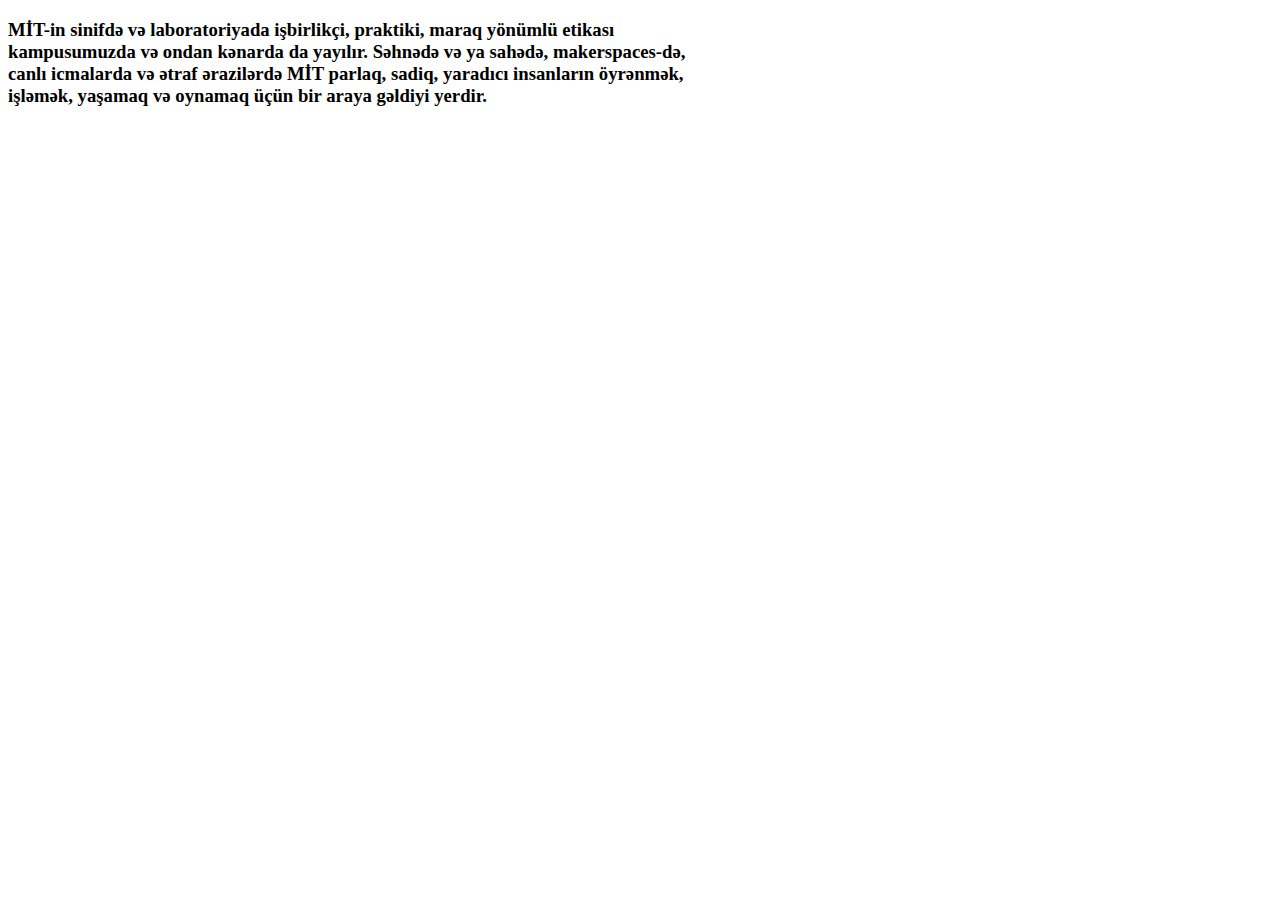
<file: Campus Life.html>
<!DOCTYPE html>
<html lang="en">
<head>
    <meta charset="UTF-8">
    <meta http-equiv="X-UA-Compatible" content="IE=edge">
    <meta name="viewport" content="width=h3, initial-scale=1.0">
    <title>Document</title>
</head>
<body>
    <h3>MİT-in sinifdə və laboratoriyada işbirlikçi, praktiki, maraq yönümlü etikası <br>
         kampusumuzda və ondan kənarda da yayılır. Səhnədə və ya sahədə, makerspaces-də, <br>
          canlı icmalarda və ətraf ərazilərdə MİT parlaq, sadiq, yaradıcı insanların öyrənmək, <br>
           işləmək, yaşamaq və oynamaq üçün bir araya gəldiyi yerdir.</h3>
</body>
</html>
</file>
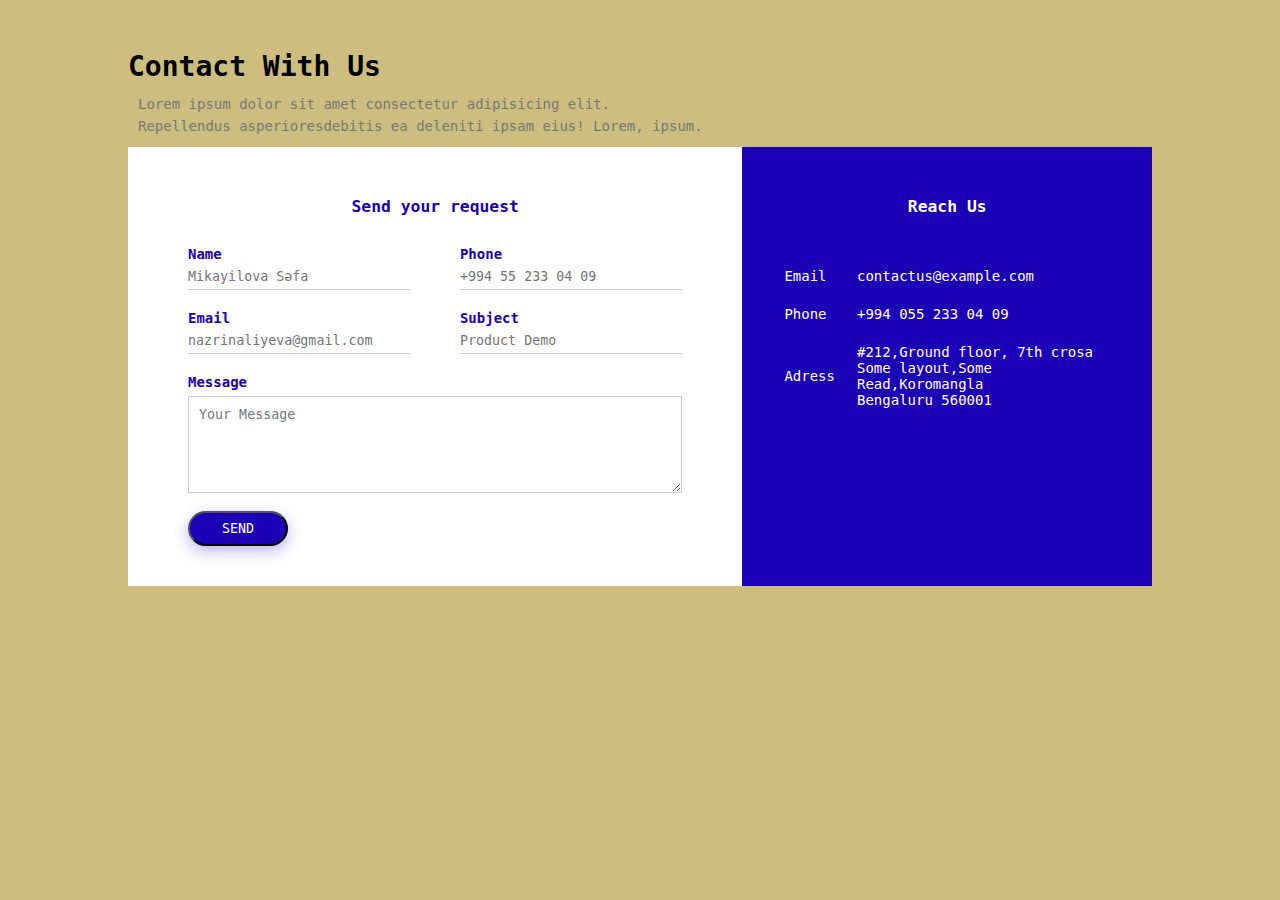
<file: Contact.html>
<!DOCTYPE html>
<html lang="en">

<head>
    <meta charset="UTF-8">
    <meta http-equiv="X-UA-Compatible" content="IE=edge">
    <meta name="viewport" content="width=device-width, initial-scale=1.0">
    <title>Contact With Us</title>
    <link rel="stylesheet" href="style.css">
    <link rel="preconnect" href="https://fonts.googleapis.com">
    <link rel="preconnect" href="https://fonts.gstatic.com" crossorigin>
    <link href="https://fonts.googleapis.com/css2?family=Cairo+Play:wght@400;600;800&display=swap" rel="stylesheet">
    <style>
        body {
            background: rgb(205, 190, 127);
            font-size: 14px;
            font-family: 'Cairo Play', cursive;
        }

        .container {
            width: 80%;
            margin: 50px auto;
        }

        .contact-box {
            background: #fff;
            display: flex;
        }

        .contact-left {
            flex-basis: 60%;
            padding: 40px 60px;
        }

        .contact-right {
            flex-basis: 40%;
            padding: 40px;
            background: #1c00b5;
            color: #fff;
        }

        h1 {
            margin-top: 10px;
        }

        .input-row {
            display: flex;
            justify-content: space-between;
            margin-bottom: 20px;
        }

        .input-row .input-group {
            flex-basis: 45%;
        }

        input {
            width: 100%;
            border: none;
            border-bottom: 1px solid #ccc;
            outline: none;
            padding-bottom: 5px;
        }

        textarea {
            width: 100%;
            border: 1px solid #ccc;
            outline: none;
            padding: 10px;
            box-sizing: border-box;
        }

        label {
            margin-bottom: 6px;
            display: block;
            color: #1c00b5;
            font-weight: 600;
        }

        button {
            background: #1c00b5;
            color: #fff;
            padding: 5px 7px;
            border-radius: 18px;
            width: 100px;
            height: 35px;
            margin-top: 15px;
            outline: none;
            box-shadow: 0px 5px 15px 0px rgba(28, 0, 181, 0.3);
        }

        .contact-left h3 {
            color: #1c00b5;
            font-weight: 600;
            margin-bottom: 30px;
        }

        .contact-right h3 {
            margin-bottom: 30px;
            font-weight: 600;

        }

        tr td:first-child {
            padding-right: 20px;
        }

        tr td {
            padding-top: 20px;
        }
    </style>

</head>

<body>
    <div class="container">
        <h1>Contact With Us</h1>
        <p>Lorem ipsum dolor sit amet consectetur adipisicing elit. <br> Repellendus asperioresdebitis ea deleniti
            ipsam eius! Lorem, ipsum.</p>
        <div class="contact-box">
            <div class="contact-left">
                <h3>Send your request</h3>
                <form>
                    <div class="input-row">
                        <div class="input-group">
                            <label>Name</label>
                            <input type="text" placeholder="Mikayilova Səfa">
                        </div>
                        <div class="input-group">
                            <label>Phone</label>
                            <input type="text" placeholder="+994 55 233 04 09">
                        </div>
                    </div>
                    <div class="input-row">
                        <div class="input-group">
                            <label>Email</label>
                            <input type="text" placeholder="nazrinaliyeva@gmail.com">
                        </div>
                        <div class="input-group">
                            <label>Subject</label>
                            <input type="text" placeholder="Product Demo">
                        </div>
                    </div>
                    <label>Message</label>
                    <textarea rows="5" placeholder="Your Message"></textarea>
                    <button type="submit">SEND</button>
                </form>
            </div>
            <div class="contact-right">
                <h3>Reach Us</h3>
                <table>
                    <tr>
                        <td>Email</td>
                        <td>contactus@example.com</td>
                    </tr>
                    <tr>
                        <td>Phone</td>
                        <td>+994 055 233 04 09</td>
                    </tr>
                    <tr>
                        <td>Adress</td>
                        <td>#212,Ground floor, 7th crosa <br>
                            Some layout,Some Read,Koromangla <br>
                            Bengaluru 560001</td>
                    </tr>
                </table>
            </div>
        </div>

    </div>
</body>

</html>
</file>
<file: style.css>
* {
    margin: 0;
    padding: 0;
    font-family: 'Chivo Mono', monospace;

}

.header {
    min-height: 100vh;
    width: 100%;
    background-image: linear-gradient(rgba(4, 9, 30, 0.7), rgba(4, 9, 30, 0.7));
    background-position: center;
    background-size: cover;
    position: relative;
}

nav {
    display: flex;
    padding: 2% 6%;
    justify-content: space-between;
    align-items: center;
}

nav img {
    width: 75px;
    position: absolute;
    border-radius: 20px;
}

.nav-links {
    flex: 1;
    text-align: right;
}

.nav-links ul li {
    list-style: none;
    display: inline-block;
    padding: 8px 12px;
    position: relative;
}

.nav-links ul li a {
    color: #fff;
    text-decoration: none;
    font-size: 20px;
}

.nav-links ul li::after {
    content: '';
    width: 0%;
    height: 2px;
    background: #f44336;
    display: block;
    margin: auto;
    transform: 0.5s;
}

.nav-links ul li:hover::after {
    width: 100%;
}

.text-box {
    width: 90%;
    color: #fff;
    position: absolute;
    top: 24%;
    left: 50%;
    transform: translate(-50%, 50%);
    text-align: center;
}

.text-box h1 {
    font-size: 37px;
}

.text-box p {
    margin: 10px 0n 40px;
    font-size: 20px;
    color: #fff;
}

.hero-btn {
    display: inline-block;
    text-decoration: none;
    color: #fff;
    border: 1px solid #fff;
    padding: 12px 34px;
    font-size: 13px;
    background: transparent;
    position: relative;
    cursor: pointer;

}

.back-video {
    position: absolute;
    right: 0;
    bottom: 0;
    z-index: -1;

}

.hero-btn:hover {
    border: 1px solid #f44336;
    background: #f44336;
    transition: 1s;
}

nav .fa {
    display: none;

}

@media(max-width: 700px) {
    .text-box h1 {
        font-size: 37px;
    }

    .nav-links ul li {
        display: block
    }

    .nav-links {
        position: absolute;
        background: #f44336;
        height: 100vh;
        width: 200px;
        top: 0;
        right: -200px;
        text-align: left;
        z-index: 2;
        transition: 1s;

    }

    nav .fa {
        display: block;
        color: #fff;
        margin: 10px;
        font-size: 22px;
        cursor: pointer;
    }

    .nav-links ul {
        padding: 30px;
    }
}

/*----- course -----*/
.course {
    width: 80%;
    margin: auto;
    text-align: center;
    padding-top: 100px;
}

h1 {
    font: size 36px;
    font-weight: 600;
}

p {
    color: #777;
    font-size: 14px;
    font-weight: 300;
    line-height: 22px;
    padding: 10px;
}

.row {
    margin-top: 5%;
    display: flex;
    justify-content: space-between;
}

.course-col {
    flex-basis: 31%;
    background: #fff3f3;
    border-radius: 10px;
    margin-bottom: 5%;
    padding: 20px 12px;
    box-sizing: border-box;
    transition: 0.5s;
}

h3 {
    text-align: center;
    font-weight: 600;
    margin: 10px 0;
}

.course-col:hover {
    box-shadow: 0 0 20px 0px rgba(0, 0, 0, 0.2);
}

@media(max-width:700px) {
    .row {
        flex-direction: column;
    }
}

/*------- campus ----*/
.campus {
    width: 80%;
    margin: auto;
    text-align: center;
    padding-top: 50px;
}

.campus-col {
    flex-basis: 32%;
    border-radius: 10px;
    margin-bottom: 30px;
    position: relative;
    overflow: hidden;
}

.campus-col img {
    width: 100%;
    display: block;
}

.layer {
    background: transparent;
    transition: 0.5s;
    height: 100%;
    width: 100%;
    position: absolute;
    top: 0;
    left: 0;
}

.layer:hover {
    background: rgba(226, 0, 0, 0.7);
}

.layer h3 {
    width: 100%;
    font-weight: 500;
    color: #fff;
    font-size: 26px;
    bottom: 0;
    left: 50%;
    transform: translateX(-50%);
    position: absolute;
    opacity: 0;
    transition: 0.5s;
}

.layer:hover h3 {
    bottom: 49%;
    opacity: 1;
}

/*------- facilities ----------*/
.facilities {
    width: 80%;
    margin: auto;
    text-align: center;
    padding-top: 100px;
}

.facilities-col {
    flex-basis: 31%;
    border-radius: 10px;
    margin-bottom: 5%;
    text-align: left;
}

.facilities-col img {
    width: 100%;
    border-radius: 10px;
}

.facilities-col p {
    padding: 0;
}

.facilities-col h3 {
    margin-top: 16px;
    margin-bottom: 15px;
    text-align: left;
}

.testimonials {
    width: 80%;
    margin: auto;
    padding-top: 100px;
    text-align: center;
}

.testimonials-col {
    flex-basis: 44%;
    border-radius: 10px;
    margin-bottom: 5%;
    text-align: left;
    background: #fff3f3;
    padding: 25px;
    cursor: pointer;
    display: flex;
}

.testimonials-col img {
    height: 60px;
    margin-left: 5px;
    margin-right: 30px;
    border-radius: 20%;

}

.testimonials-col p {
    padding: 0;
}

.testimonials-col h3 {
    margin-top: 15px;
    text-align: left;
}

.testimonials-col .fa-solid {
    color: #f44336;
}

.testimonials-col .fa-regular {
    color: #f44336;
}
</file>
